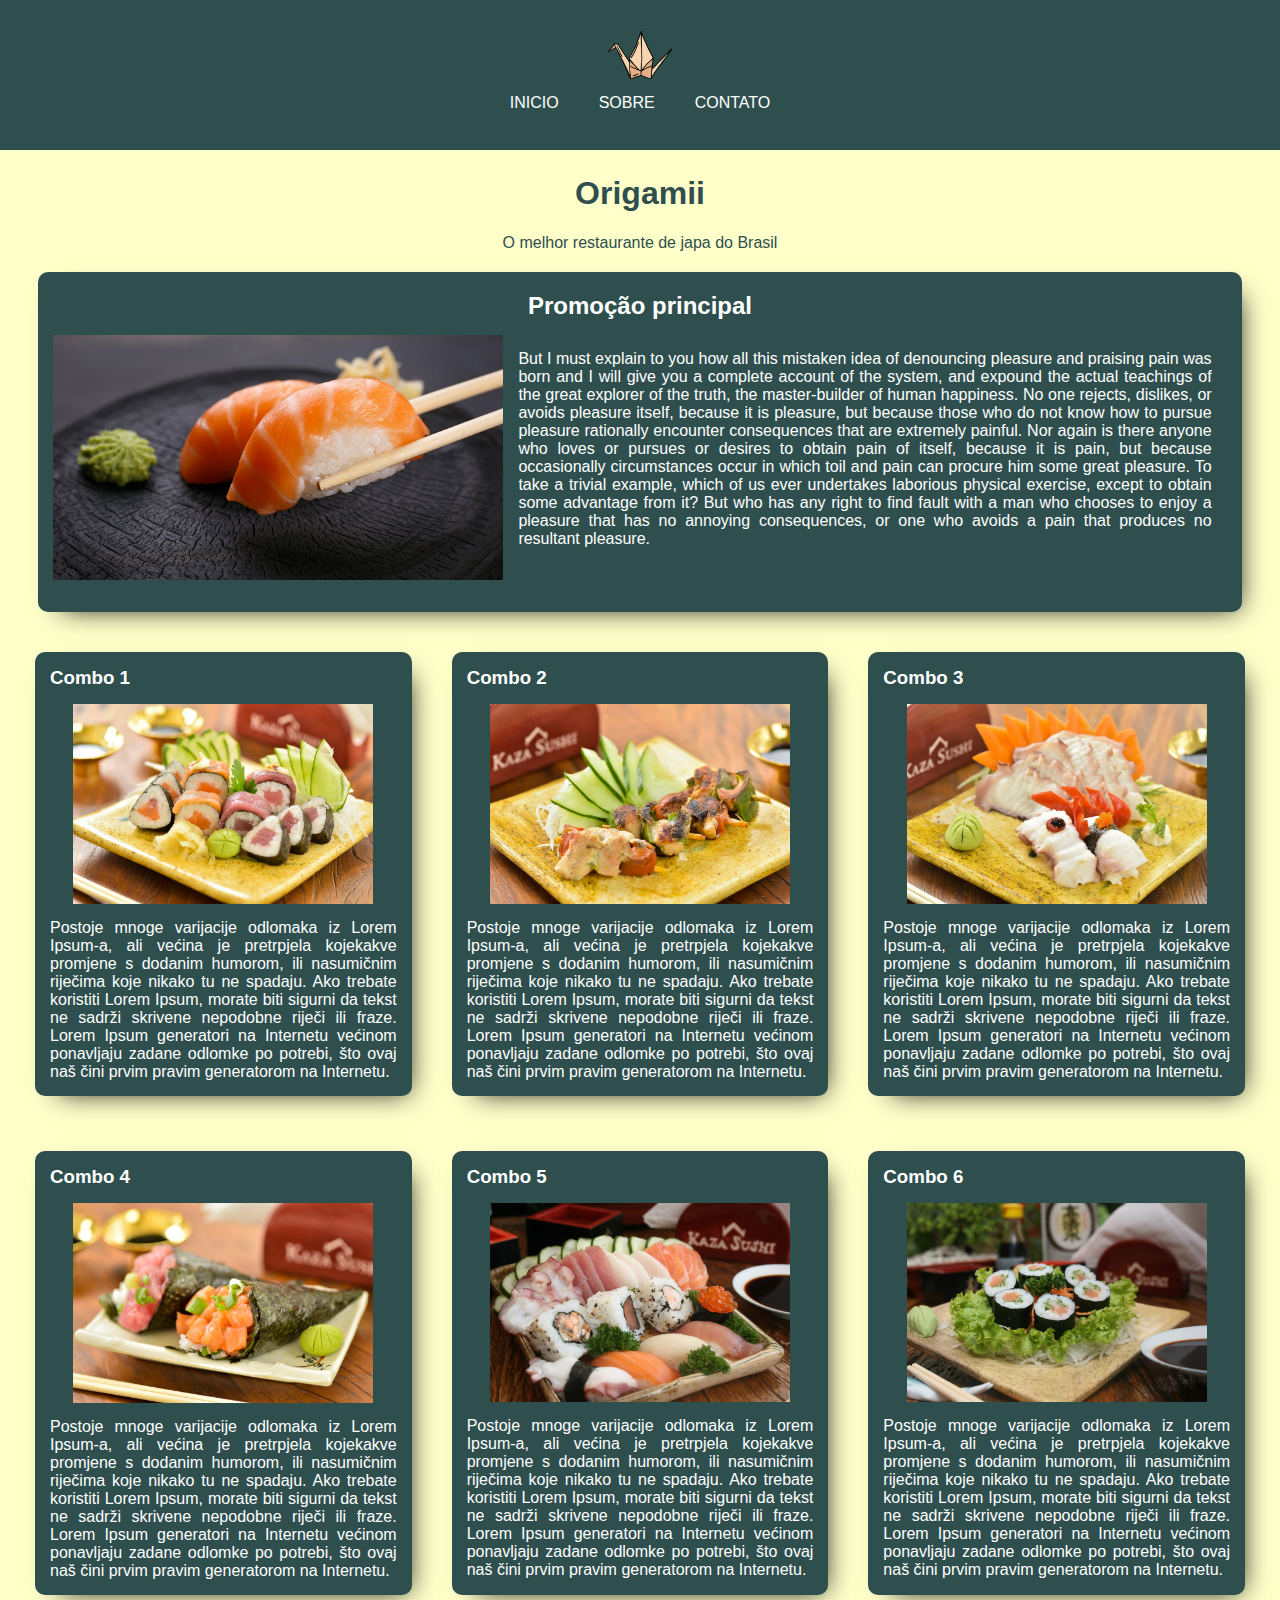
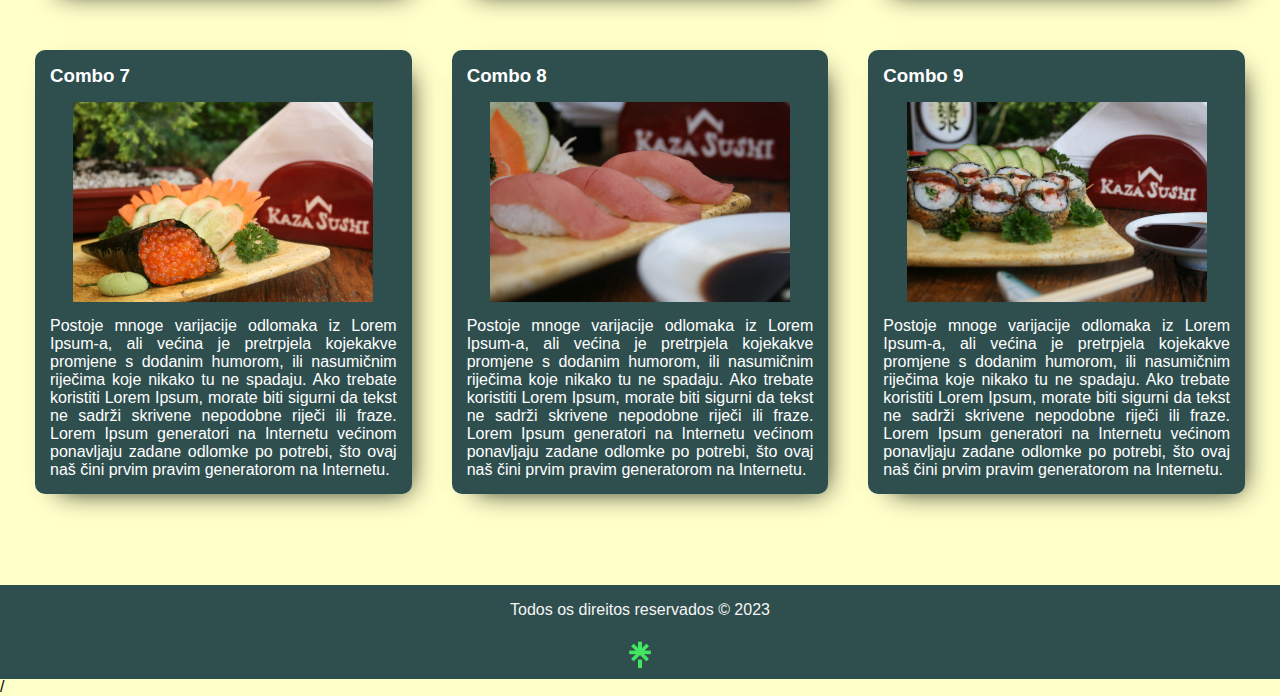
<file: index.html>
<!DOCTYPE html>
<html lang="en">

<head>
    <meta charset="UTF-8">
    <title>Origamii</title>
    <link rel="stylesheet" href="assets/css/style.css">
</head>

<body>
    <iframe src="layouts/header.html" frameborder="0"></iframe>
    <h1>Origamii</h1>
    <p id="p1"> O melhor restaurante de japa do Brasil</p>
    <section id="sectionprincipal">
        <h2>Promoção principal</h2>
        <div>
            <img id="imagemprincipal" src="assets/images/Blog1_01NOV21.jpg" alt="foto promoção principal">
            <p id="principal">But I must explain to you how all this mistaken idea of denouncing pleasure and praising
                pain was born
                and I will give you a complete account of the system, and expound the actual teachings of the great
                explorer of the truth, the master-builder of human happiness. No one rejects, dislikes, or avoids
                pleasure itself, because it is pleasure, but because those who do not know how to pursue pleasure
                rationally encounter consequences that are extremely painful. Nor again is there anyone who loves or
                pursues or desires to obtain pain of itself, because it is pain, but because occasionally circumstances
                occur in which toil and pain can procure him some great pleasure. To take a trivial example, which of us
                ever undertakes laborious physical exercise, except to obtain some advantage from it? But who has any
                right to find fault with a man who chooses to enjoy a pleasure that has no annoying consequences, or one
                who avoids a pain that produces no resultant pleasure.</p>
        </div>
    </section>
        <div>
            <section>
                <h3>Combo 1</h3>
                <div class="div_foto">
                    <img src="assets/images/combo1.jpg" alt="combo 1">
                </div>
                <p>Postoje mnoge varijacije odlomaka iz Lorem Ipsum-a, ali većina je pretrpjela kojekakve promjene s
                    dodanim
                    humorom, ili nasumičnim riječima koje nikako tu ne spadaju. Ako trebate koristiti Lorem Ipsum,
                    morate
                    biti sigurni da tekst ne sadrži skrivene nepodobne riječi ili fraze. Lorem Ipsum generatori na
                    Internetu
                    većinom ponavljaju zadane odlomke po potrebi, što ovaj naš čini prvim pravim generatorom na
                    Internetu.
                    
                </p>
            </section>
            <section>
                <h3>Combo 2</h3>
                <div class="div_foto">
                    <img src="assets/images/combo2.jpg" alt="combo 2">
                </div>
                <p>Postoje mnoge varijacije odlomaka iz Lorem Ipsum-a, ali većina je pretrpjela kojekakve promjene s
                    dodanim
                    humorom, ili nasumičnim riječima koje nikako tu ne spadaju. Ako trebate koristiti Lorem Ipsum,
                    morate
                    biti sigurni da tekst ne sadrži skrivene nepodobne riječi ili fraze. Lorem Ipsum generatori na
                    Internetu
                    većinom ponavljaju zadane odlomke po potrebi, što ovaj naš čini prvim pravim generatorom na
                    Internetu.
                    
                </p>
            </section>
            <section>
                <h3>Combo 3</h3>
                <div class="div_foto">
                    <img src="assets/images/combo3.jpg" alt="combo 3">
                </div>
                <p>Postoje mnoge varijacije odlomaka iz Lorem Ipsum-a, ali većina je pretrpjela kojekakve promjene s
                    dodanim
                    humorom, ili nasumičnim riječima koje nikako tu ne spadaju. Ako trebate koristiti Lorem Ipsum,
                    morate
                    biti sigurni da tekst ne sadrži skrivene nepodobne riječi ili fraze. Lorem Ipsum generatori na
                    Internetu
                    većinom ponavljaju zadane odlomke po potrebi, što ovaj naš čini prvim pravim generatorom na
                    Internetu.
                    
                </p>
            </section>
        </div>
        <div>
            <section>
                <h3>Combo 4</h3>
                <div class="div_foto">
                    <img src="assets/images/combo4.jpg" alt="combo 4">
                </div>
                <p>Postoje mnoge varijacije odlomaka iz Lorem Ipsum-a, ali većina je pretrpjela kojekakve promjene s
                    dodanim
                    humorom, ili nasumičnim riječima koje nikako tu ne spadaju. Ako trebate koristiti Lorem Ipsum,
                    morate
                    biti sigurni da tekst ne sadrži skrivene nepodobne riječi ili fraze. Lorem Ipsum generatori na
                    Internetu
                    većinom ponavljaju zadane odlomke po potrebi, što ovaj naš čini prvim pravim generatorom na
                    Internetu.
                    
                </p>
            </section>
            <section>
                <h3>Combo 5</h3>
                <div class="div_foto">
                    <img src="assets/images/combo5.jpg" alt="combo 5">
                </div>
                <p>Postoje mnoge varijacije odlomaka iz Lorem Ipsum-a, ali većina je pretrpjela kojekakve promjene s
                    dodanim
                    humorom, ili nasumičnim riječima koje nikako tu ne spadaju. Ako trebate koristiti Lorem Ipsum,
                    morate
                    biti sigurni da tekst ne sadrži skrivene nepodobne riječi ili fraze. Lorem Ipsum generatori na
                    Internetu
                    većinom ponavljaju zadane odlomke po potrebi, što ovaj naš čini prvim pravim generatorom na
                    Internetu.
                    
                </p>
            </section>
            <section>
                <h3>Combo 6</h3>
                <div class="div_foto">
                    <img src="assets/images/combo6.jpg" alt="combo 5">
                </div>
                <p>Postoje mnoge varijacije odlomaka iz Lorem Ipsum-a, ali većina je pretrpjela kojekakve promjene s
                    dodanim
                    humorom, ili nasumičnim riječima koje nikako tu ne spadaju. Ako trebate koristiti Lorem Ipsum,
                    morate
                    biti sigurni da tekst ne sadrži skrivene nepodobne riječi ili fraze. Lorem Ipsum generatori na
                    Internetu
                    većinom ponavljaju zadane odlomke po potrebi, što ovaj naš čini prvim pravim generatorom na
                    Internetu.
                    
                </p>
            </section>
        </div>
        <div>
            <section>
                <h3>Combo 7</h3>
                <div class="div_foto">
                    <img src="assets/images/combo7.jpg" alt="combo 7">
                    </div>
                <p>Postoje mnoge varijacije odlomaka iz Lorem Ipsum-a, ali većina je pretrpjela kojekakve promjene s
                    dodanim
                    humorom, ili nasumičnim riječima koje nikako tu ne spadaju. Ako trebate koristiti Lorem Ipsum,
                    morate
                    biti sigurni da tekst ne sadrži skrivene nepodobne riječi ili fraze. Lorem Ipsum generatori na
                    Internetu
                    većinom ponavljaju zadane odlomke po potrebi, što ovaj naš čini prvim pravim generatorom na
                    Internetu.
                    
                </p>
            </section>
            <section>
                <h3>Combo 8</h3>
                <div class="div_foto">
                    <img src="assets/images/combo8.jpg" alt="combo 8">
                    </div>

                <p>Postoje mnoge varijacije odlomaka iz Lorem Ipsum-a, ali većina je pretrpjela kojekakve promjene s
                    dodanim
                    humorom, ili nasumičnim riječima koje nikako tu ne spadaju. Ako trebate koristiti Lorem Ipsum,
                    morate
                    biti sigurni da tekst ne sadrži skrivene nepodobne riječi ili fraze. Lorem Ipsum generatori na
                    Internetu
                    većinom ponavljaju zadane odlomke po potrebi, što ovaj naš čini prvim pravim generatorom na
                    Internetu.
                    
                </p>
            </section>
            <section>
                <h3>Combo 9</h3>
                <div clss="div_foto">
                    <img src="assets/images/combo9.jpg">


                </div>

                <p>Postoje mnoge varijacije odlomaka iz Lorem Ipsum-a, ali većina je pretrpjela kojekakve promjene s
                    dodanim
                    humorom, ili nasumičnim riječima koje nikako tu ne spadaju. Ako trebate koristiti Lorem Ipsum,
                    morate
                    biti sigurni da tekst ne sadrži skrivene nepodobne riječi ili fraze. Lorem Ipsum generatori na
                    Internetu
                    većinom ponavljaju zadane odlomke po potrebi, što ovaj naš čini prvim pravim generatorom na
                    Internetu.
                    
                </p>
            </section>
        </div>
        <iframe id="footer" src="layouts/footer.html" frameborder="0"></iframe>
</body>

</html>/
</file>
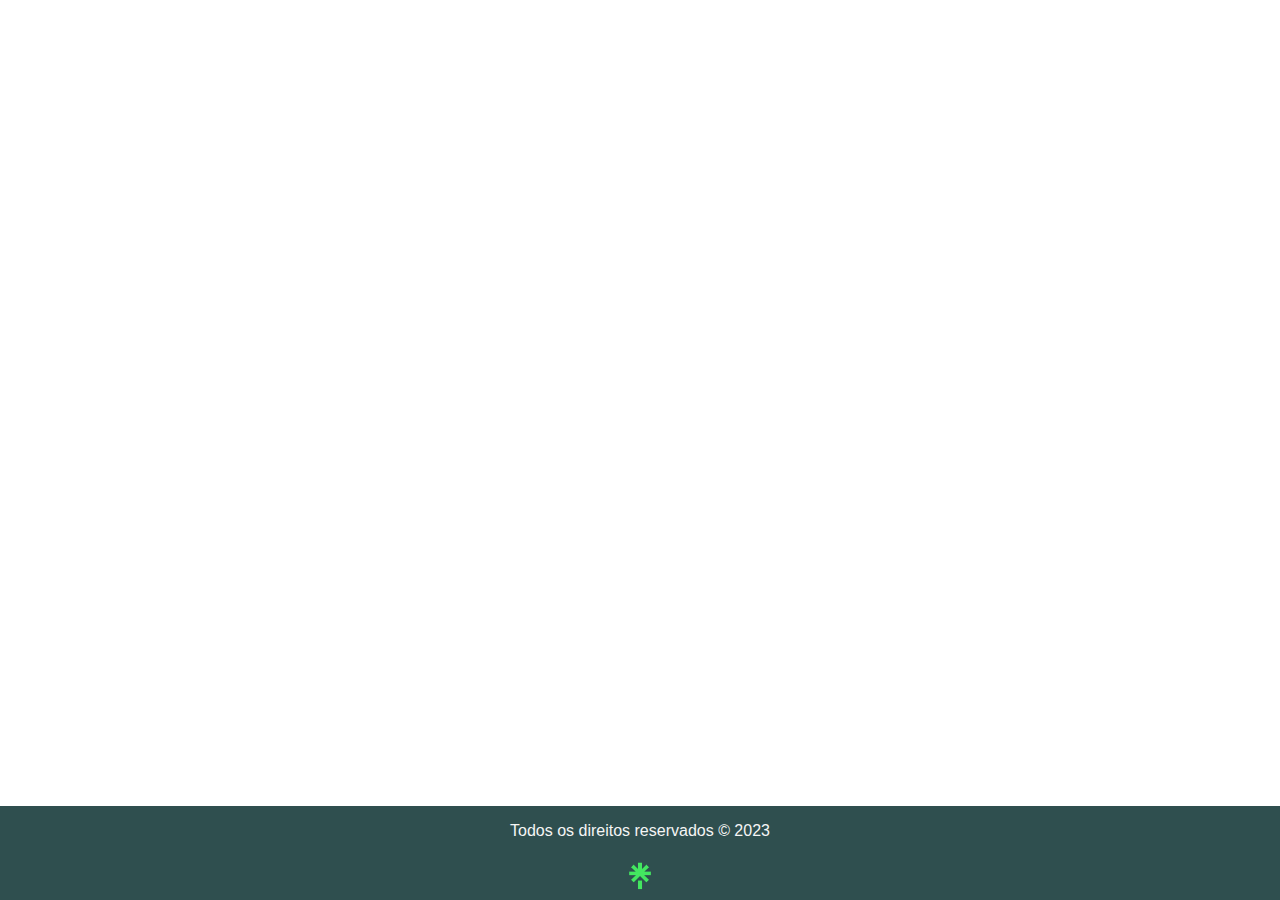
<file: layouts/footer.html>
<!DOCTYPE html>
<html>

<head>
    <meta charset="UTF-8">
    <link rel="stylesheet" href="footer.css">


</head>

<body>

    <footer>
        <p>Todos os direitos reservados © 2023 </p>
        <a href="https://linktr.ee/nickolasliea77?utm_source=linktree_profile_share&ltsid=6066f8ea-846a-4d8d-8f29-684680e02b43"
            target="_blank">
            <img src="../assets/images/linktree.png" width="40px" height="40px">
        </a>
    </footer>
</body>

</html>
</file>
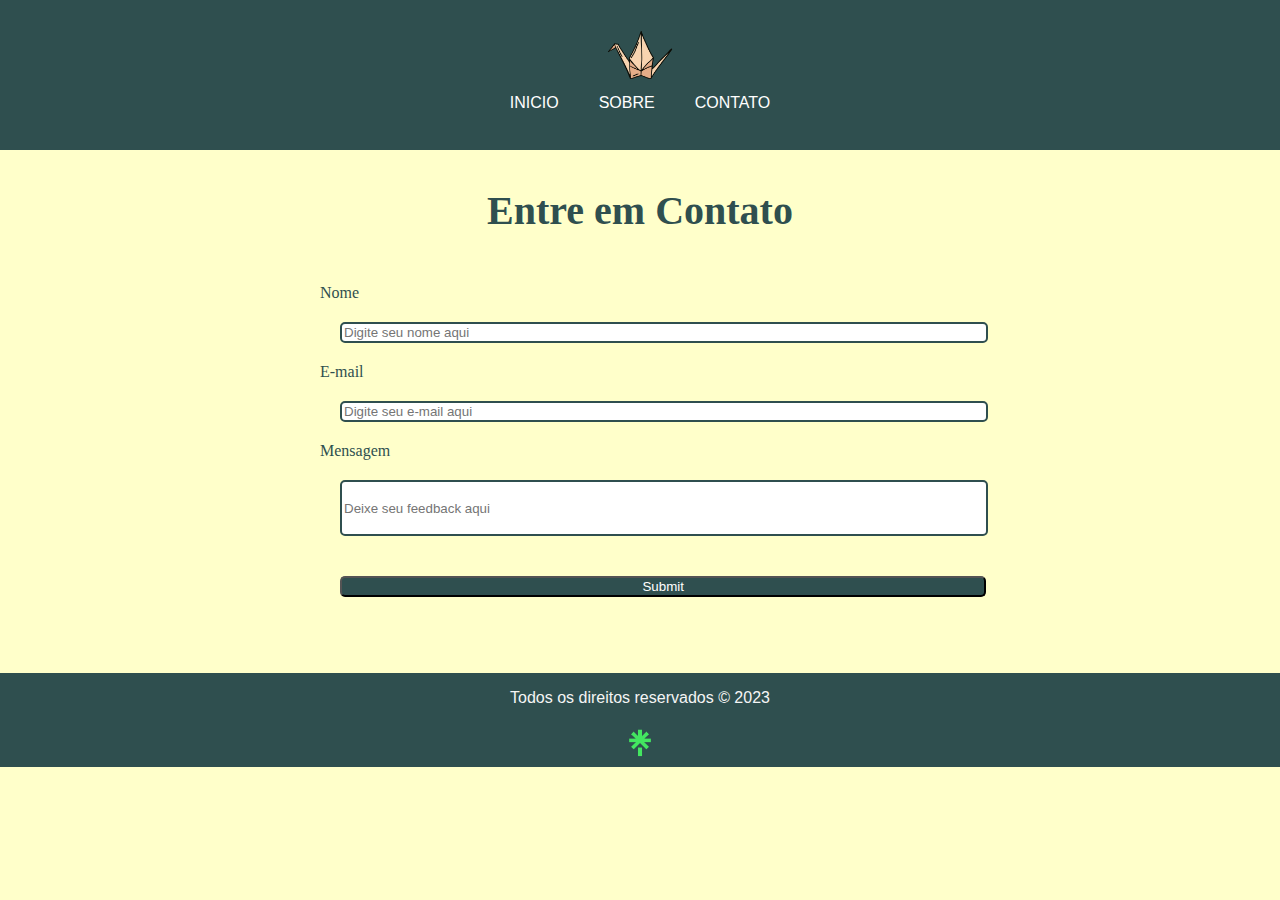
<file: pages/contato.html>
<!DOCTYPE html>
<html>

<head>
    <meta charset="UTF-8">
    <title>Document</title>
    <link rel="stylesheet" href="../assets/css/contato.css">
    <link rel="stylesheet" href="../layouts/header.html">
    <link rel="stylesheet" href="../layouts/footer.html">
</head>

<body>
    <iframe src="../layouts/header.html" frameborder="0"></iframe>
    <h2>Entre em Contato</h2>

    
        <div>
            <form action="../pages/pósformulário.html">
                <label for="">Nome</label>
                <input class="p12" type="text" placeholder="Digite seu nome aqui" required>
                <label for="">E-mail</label>
                <input class="p12" type="email" placeholder="Digite seu e-mail aqui" required>
                <label for="">Mensagem</label>
                <input class="p13" type="mensage" placeholder="Deixe seu feedback aqui" required minlength="8">
                <input id="button" type="submit">
            </form>
        </div>
    <iframe id="footer" src="../layouts/footer.html" frameborder="0"></iframe>
</body>

</html>
</file>
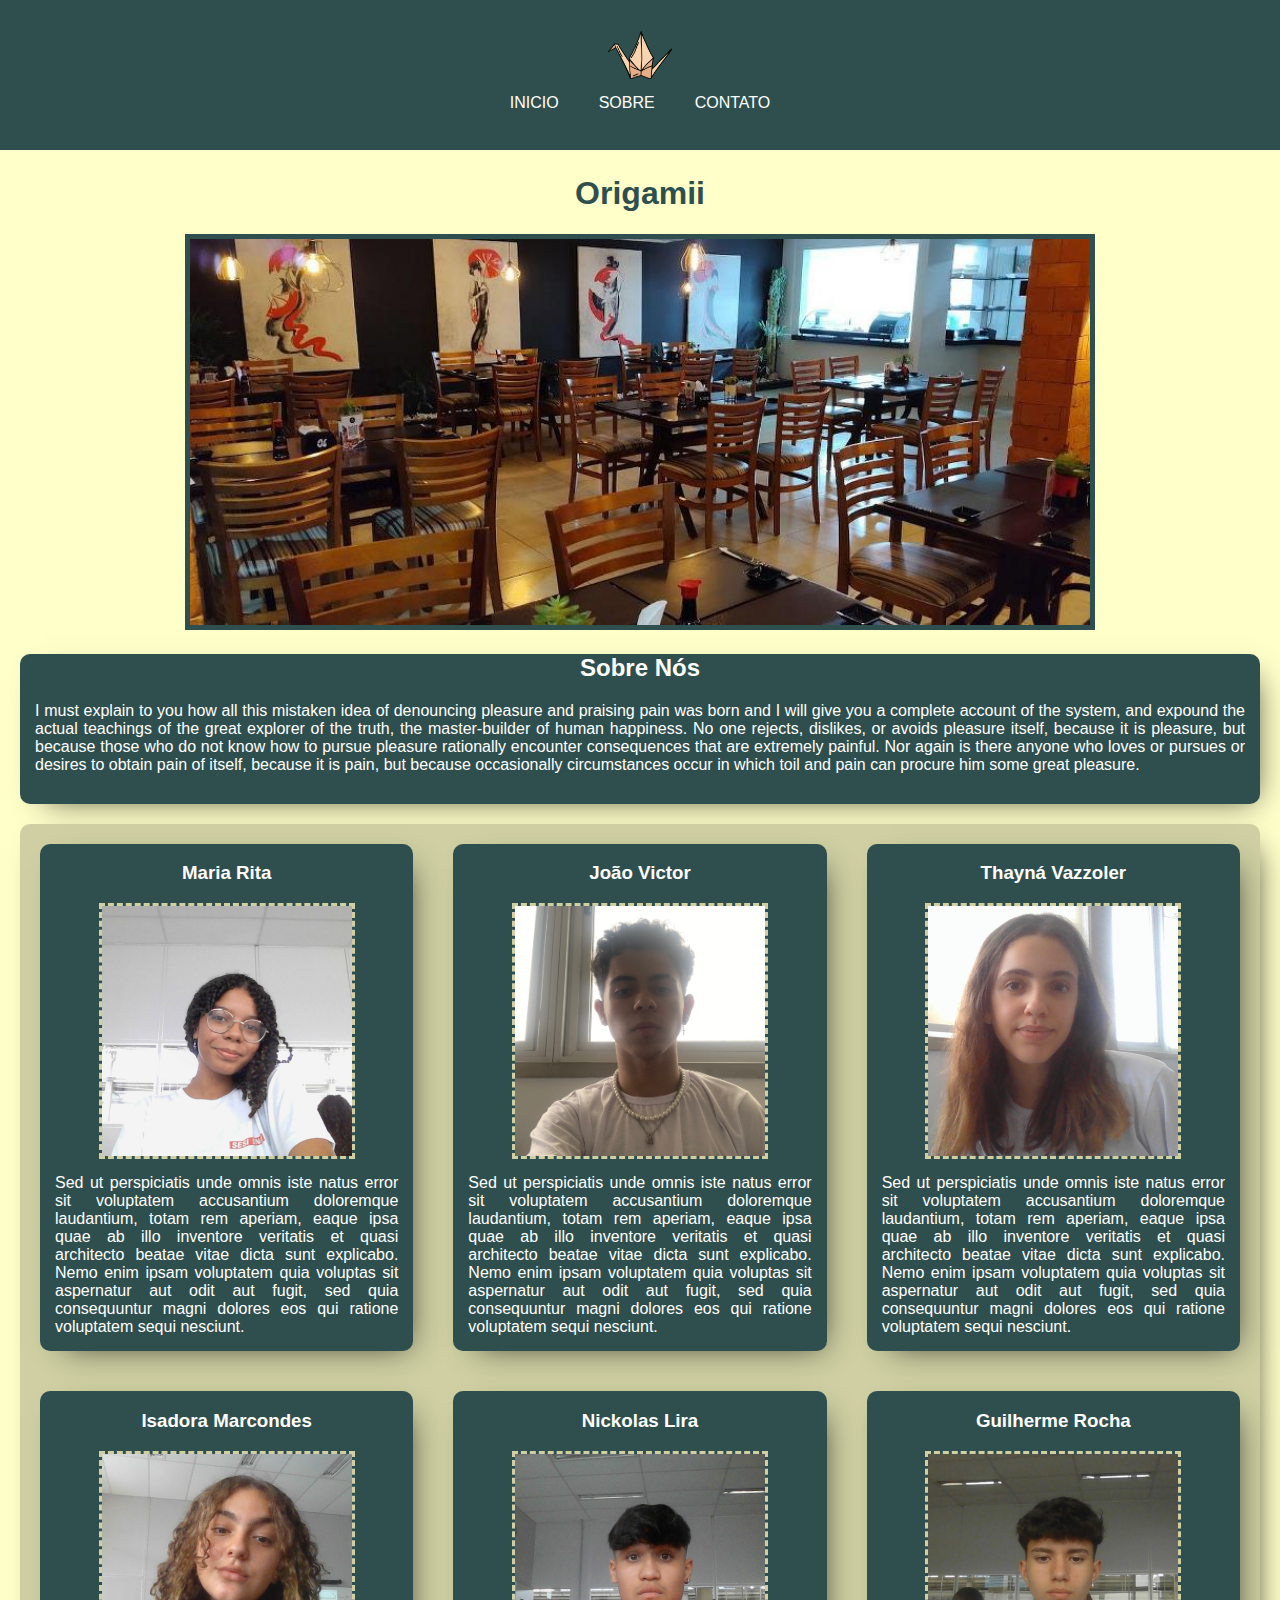
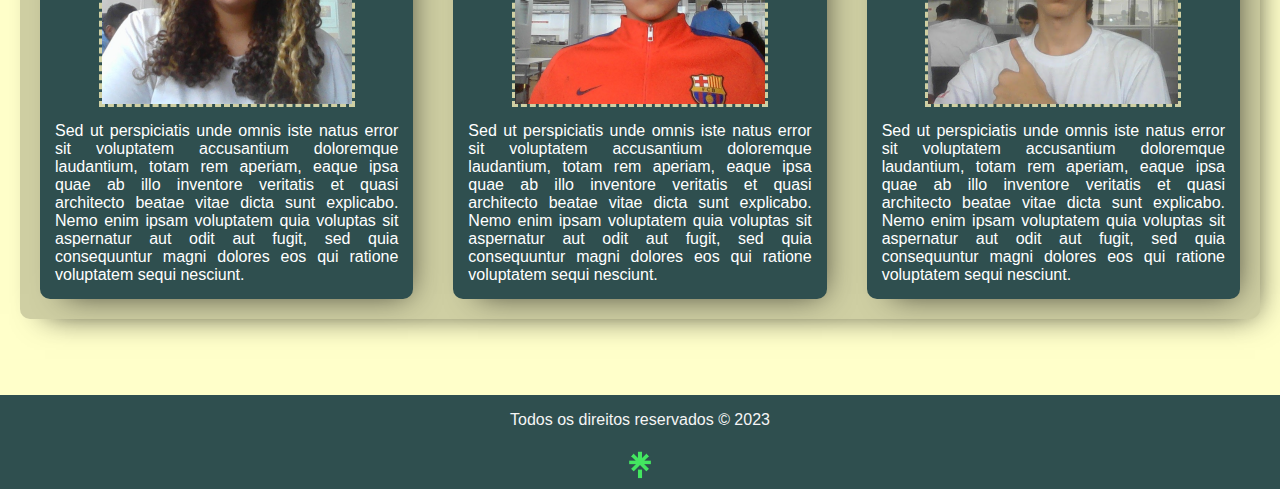
<file: pages/sobre.html>
<!DOCTYPE html>
<html>

<head>
    <meta charset="UTF-8">
    <title>Sobre</title>
    <link rel="stylesheet" href="../assets/css/sobre.css">
</head>

<body>
    <iframe src="../layouts/header.html" frameborder="0"></iframe>
    <section id="sobre1">
        <h1>Origamii</h1>
        <img class="p11" src="../assets/images/restaurante 2.jpg" alt="interior do Restaurante">
    </section>
    <section id="sobrenos">
        <h2>Sobre Nós</h2>
        <p>I must explain to you how all this mistaken idea of denouncing pleasure and praising pain was born and I will
            give you a complete account of the system, and expound the actual teachings of the great explorer of the
            truth, the master-builder of human happiness. No one rejects, dislikes, or avoids pleasure itself, because
            it is pleasure, but because those who do not know how to pursue pleasure rationally encounter consequences
            that are extremely painful. Nor again is there anyone who loves or pursues or desires to obtain pain of
            itself, because it is pain, but because occasionally circumstances occur in which toil and pain can procure
            him some great pleasure.</p>
    </section>
    <article>
        <div>
            <section class="pessoal">
                <a href="https://instagram.com/_m4rrie" target="_blank"><h3>Maria Rita</h3></a>
                <div>
                    <img src="../assets/images/mariarita.png" alt="Maria Rita">
                </div>
                <p>Sed ut perspiciatis unde omnis iste natus error sit voluptatem accusantium doloremque laudantium,
                    totam rem aperiam, eaque ipsa quae ab illo inventore veritatis et quasi architecto beatae vitae
                    dicta sunt explicabo. Nemo enim ipsam voluptatem quia voluptas sit aspernatur aut odit aut fugit,
                    sed quia consequuntur magni dolores eos qui ratione voluptatem sequi nesciunt.</p>
            </section>
            <section class="pessoal">
                <a href="https://instagram.com/jvsantos.17" target="_blank"><h3>João Victor</h3></a>
                <div>
                    <img src="../assets/images/joaovictor.jpg" alt="João Victor">
                </div>
                <p>Sed ut perspiciatis unde omnis iste natus error sit voluptatem accusantium doloremque laudantium,
                    totam rem aperiam, eaque ipsa quae ab illo inventore veritatis et quasi architecto beatae vitae
                    dicta sunt explicabo. Nemo enim ipsam voluptatem quia voluptas sit aspernatur aut odit aut fugit,
                    sed quia consequuntur magni dolores eos qui ratione voluptatem sequi nesciunt.</p>
            </section>
            <section class="pessoal">
                <a href="https://instagram.com/stharmks_" target="_blank"><h3>Thayná Vazzoler</h3></a>
                <div>
                    <img src="../assets/images/thynavazzoler.png" alt="Thayna Vazzoler">
                </div>
                <p>Sed ut perspiciatis unde omnis iste natus error sit voluptatem accusantium doloremque laudantium,
                    totam rem aperiam, eaque ipsa quae ab illo inventore veritatis et quasi architecto beatae vitae
                    dicta sunt explicabo. Nemo enim ipsam voluptatem quia voluptas sit aspernatur aut odit aut fugit,
                    sed quia consequuntur magni dolores eos qui ratione voluptatem sequi nesciunt.</p>
            </section>
        </div>
        <div>
            <section class="pessoal">
                <a href="https://instagram.com/doramarcondesz" target="_blank"><h3>Isadora Marcondes</h3></a>
                <div>
                    <img src="../assets/images/isadoramarcondes.png" alt="Isadora Marcondes">
                </div>
                <p>Sed ut perspiciatis unde omnis iste natus error sit voluptatem accusantium doloremque laudantium,
                    totam rem aperiam, eaque ipsa quae ab illo inventore veritatis et quasi architecto beatae vitae
                    dicta sunt explicabo. Nemo enim ipsam voluptatem quia voluptas sit aspernatur aut odit aut fugit,
                    sed quia consequuntur magni dolores eos qui ratione voluptatem sequi nesciunt.</p>
            </section>
            <section class="pessoal">
                <a href="https://instagram.com/nickolas_lira7" target="_blank"><h3>Nickolas Lira</h3></a>
                <div>
                    <img src="../assets/images/nickolas lira.png" alt="Nickolas Lira">
                </div>
                <p>Sed ut perspiciatis unde omnis iste natus error sit voluptatem accusantium doloremque laudantium,
                    totam rem aperiam, eaque ipsa quae ab illo inventore veritatis et quasi architecto beatae vitae
                    dicta sunt explicabo. Nemo enim ipsam voluptatem quia voluptas sit aspernatur aut odit aut fugit,
                    sed quia consequuntur magni dolores eos qui ratione voluptatem sequi nesciunt.</p>
            </section>
            <section class="pessoal">
                <a href="https://instagram.com/_guidz9" target="_blank"><h3>Guilherme Rocha</h3></a>
                <div>
                    <img src="../assets/images/guilhermerocha.png" alt="Guilherme Rocha">
                </div>
                <p>Sed ut perspiciatis unde omnis iste natus error sit voluptatem accusantium doloremque laudantium,
                    totam rem aperiam, eaque ipsa quae ab illo inventore veritatis et quasi architecto beatae vitae
                    dicta sunt explicabo. Nemo enim ipsam voluptatem quia voluptas sit aspernatur aut odit aut fugit,
                    sed quia consequuntur magni dolores eos qui ratione voluptatem sequi nesciunt.</p>
            </section>
        </div>
    </article>
<iframe id="frame_footer" src="../layouts/footer.html" frameborder="0"></iframe>
</body>



</html>
</file>
<file: assets/css/style.css>
iframe {
    width: 100%;
    margin: 0;
    padding: 0;
}

body {
    background-color: rgb(255, 255, 202);
    font-family: 'Gill Sans', 'Gill Sans MT', Calibri, 'Trebuchet MS', sans-serif;
    margin: 0;
    padding: 0;
}

#imagemprincipal {
    width: 450px;
}

div {
    display: flex;
    margin: 15px;
}

#principal {
    margin-left: 15px;
    text-align: justify;
    color: white;
}

#sectionprincipal {
    background-color: darkslategray;
    margin: 20px;
    height: 330px;
    border-radius: 10px;
    padding-top: 10px;
    -webkit-box-shadow: 10px 10px 26px -14px rgb(0, 0, 0);
    -moz-box-shadow: 10px 10px 26px -14px rgb(0, 0, 0);
    box-shadow: 10px 10px 26px -14px rgb(0, 0, 0);
    margin-right: 3%;
    margin-left: 3%;

}

h2 {
    margin: 10px;
    text-align: center;
    color: white;
}

h1 {
    text-align: center;
    color: darkslategray;
}

#p1 {
    text-align: center;
    color: darkslategray;
}

section {
    background-color: darkslategray;
    margin: 20px;
    color: white;
    text-align: justify;
    border-radius: 10px;
    -webkit-box-shadow: 10px 10px 26px -14px rgb(0, 0, 0);
    -moz-box-shadow: 10px 10px 26px -14px rgb(0, 0, 0);
    box-shadow: 10px 10px 26px -14px rgb(0, 0, 0);
}

h3, p {
    margin: 15px;
    
}

img {
    width: 300px;
    margin: auto;
}

.div_foto{
    text-align: center;
}

#footer {
    margin-bottom: -5px;
}
</file>
<file: layouts/footer.css>
body {
    margin: auto;
    padding: 10;
  
}

footer {
    margin: 0%;
    text-align: center;
    font-family: 'Gill Sans', 'Gill Sans MT', Calibri, 'Trebuchet MS', sans-serif;
    background-color: darkslategrey;
    width: 100%;
    color: whitesmoke;
    bottom: 0px;
    position:absolute;
    padding: 0;
    
}
</file>
<file: assets/css/contato.css>
body {
    background-color: rgb(255, 255, 202);
    margin: 0;
    padding: 0;

}

h2 {
    text-align: center;
    font-size: 40px;
    font-family: Georgia, 'Times New Roman', Times, serif;
    color: darkslategray;
}

form {
    display: flex;
    flex-direction: column;
    width: 50%;
    margin: auto;
    margin-top: 50px;
}

#button {
    background-color: darkslategray;
    color: white;
    width: 101%;
    border-radius: 5px;
}

#button:hover {
    background-color: rgb(222, 222, 174);
    font-family: sans-serif;
    color: darkslategray;
}

.p12:focus {
    border-color: rgb(255, 255, 202);
    outline: 0;
}

.p12 {
    border-color: darkslategray;
    border-style: solid;
    width: 100%;
    border-radius: 5px;
}

input {
    margin: 20px;
}

section {
    background-color: darkslategray;
    width: 900px;
    border-radius: 10px;
    margin: auto;
    height: 300px;
}

label {
    color: darkslategray;
    text-align: left;
}

iframe {
    width: 100%;
    margin: 0%;
    padding: 0%;
}

#footer {
    margin-bottom: -5px;
}

.p13 {
    border-color: darkslategray;
    border-style: solid;
    width: 100%;
    border-radius: 5px;
    height: 50px;

}

div {
    text-align: center;
}

.p13:focus {
    border-color: rgb(255, 255, 202);
    outline: 0;
}
</file>
<file: assets/css/sobre.css>
body {
    background-color: rgb(255, 255, 202);
    font-family: 'Gill Sans', 'Gill Sans MT', Calibri, 'Trebuchet MS', sans-serif;
    margin: 0;
    padding: 0;
}

article {
    background-color: rgb(207, 207, 163);
    border-radius: 10px;
    -webkit-box-shadow: 10px 10px 30px -15px rgba(0,0,0,0.75);
-moz-box-shadow: 10px 10px 30px -15px rgba(0,0,0,0.75);
box-shadow: 10px 10px 30px -15px rgba(0,0,0,0.75);
    margin: 20px;
}

#sobre1 {
    text-align: center;
}

#sobrenos {
    background-color: darkslategray;
    border-radius: 10px;
    height: 150px;
    margin: 20px;
    -webkit-box-shadow: 10px 10px 30px -15px rgba(0,0,0,0.75);
-moz-box-shadow: 10px 10px 30px -15px rgba(0,0,0,0.75);
box-shadow: 10px 10px 30px -15px rgba(0,0,0,0.75);
    
}

h2,
h3 {
    color: white;
    text-align: center;
    text-decoration: none;
}

p {
    margin: 15px;
    text-align: justify;
    color: white;
}

.pessoal {
    background-color: darkslategray;
    display: inline;
    margin: 20px;
    border-radius: 10px;
    -webkit-box-shadow: 10px 10px 30px -15px rgba(0,0,0,0.75);
-moz-box-shadow: 10px 10px 30px -15px rgba(0,0,0,0.75);
box-shadow: 10px 10px 30px -15px rgba(0,0,0,0.75);
    
}

div {
    display: flex;
}

img {
    margin: auto;
    width: 250px;
    border-style: dashed;
    border-color: rgb(207, 207, 163);
}

a {
    list-style-type: none;
    text-decoration: none;
}

.p11 {
    width: 900px;
    border: 5px solid darkslategray;
}

h1 {
    color: darkslategray;
}

iframe {
    width: 100%;
    margin: 0;
    padding: 0;

}

#frame_footer {
    margin-bottom: -5px;
}
</file>
